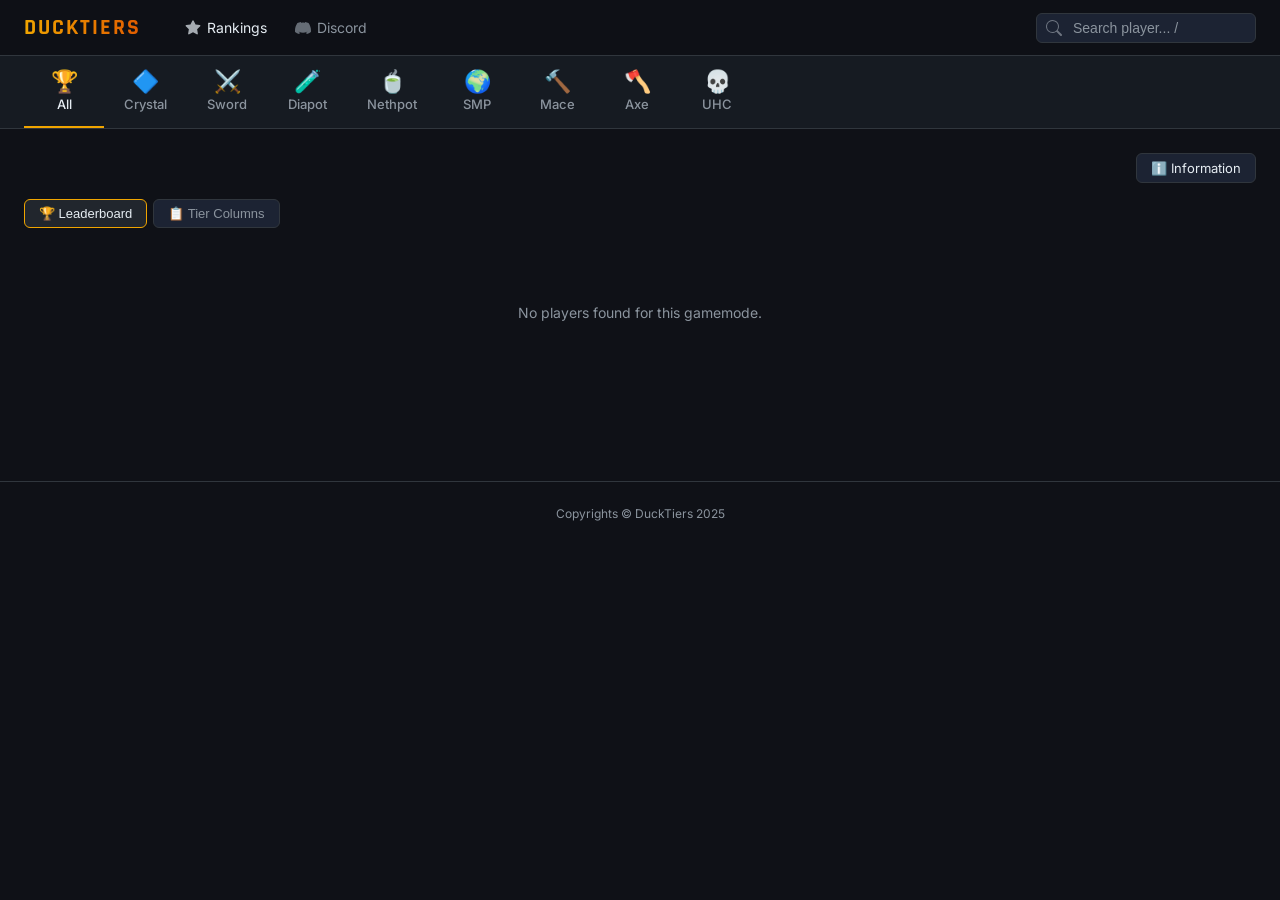
<file: index (3).html>
<!DOCTYPE html>
<html lang="en">
<head>
<meta charset="UTF-8"/>
<meta name="viewport" content="width=device-width,initial-scale=1"/>
<title>DUCKTIERS</title>
<link rel="preconnect" href="https://fonts.googleapis.com"/>
<link href="https://fonts.googleapis.com/css2?family=Rajdhani:wght@500;600;700&family=Inter:wght@400;500;600&display=swap" rel="stylesheet"/>
<style>
*,*::before,*::after{box-sizing:border-box;margin:0;padding:0}
:root{
  --bg:#0f1117;
  --bg2:#161b22;
  --bg3:#1c2333;
  --bg4:#21262d;
  --border:#30363d;
  --text:#e6edf3;
  --muted:#8b949e;
  --accent:#f0a500;
  --accent2:#e05c00;
  --green:#238636;
  --red:#da3633;
  --blue:#1f6feb;
  --t1:#c9a227;
  --t2:#9e9e9e;
  --t3:#cd7f32;
  --eu:#3b5fc0;
  --na:#c0392b;
  --aus:#27ae60;
}
html{font-family:'Inter',sans-serif;background:var(--bg);color:var(--text);min-height:100vh}
a{color:inherit;text-decoration:none}

/* NAV */
nav{
  position:sticky;top:0;z-index:100;
  background:rgba(15,17,23,.92);
  backdrop-filter:blur(12px);
  border-bottom:1px solid var(--border);
  display:flex;align-items:center;gap:0;padding:0 24px;height:56px;
}
.nav-logo{
  font-family:'Rajdhani',sans-serif;font-size:22px;font-weight:700;
  letter-spacing:2px;margin-right:32px;
  background:linear-gradient(90deg,#f0a500,#e05c00);
  -webkit-background-clip:text;-webkit-text-fill-color:transparent;
}
.nav-links{display:flex;gap:4px;align-items:center;flex:1}
.nav-links a{
  display:flex;align-items:center;gap:6px;padding:6px 12px;border-radius:6px;
  font-size:14px;color:var(--muted);transition:all .15s;
}
.nav-links a:hover{background:var(--bg3);color:var(--text)}
.nav-links a.active{color:var(--text)}
.nav-links a svg{width:16px;height:16px;opacity:.7}
.search-wrap{position:relative;margin-left:auto}
.search-wrap input{
  background:var(--bg3);border:1px solid var(--border);border-radius:6px;
  color:var(--text);padding:6px 12px 6px 36px;font-size:14px;width:220px;
  outline:none;transition:border .15s;
}
.search-wrap input:focus{border-color:var(--blue)}
.search-wrap input::placeholder{color:var(--muted)}
.search-wrap svg{position:absolute;left:10px;top:50%;transform:translateY(-50%);opacity:.4;width:16px;height:16px}
.search-results{
  position:absolute;top:calc(100% + 4px);right:0;width:280px;
  background:var(--bg3);border:1px solid var(--border);border-radius:8px;
  overflow:hidden;display:none;z-index:200;
  box-shadow:0 8px 24px rgba(0,0,0,.4);
}
.search-results.open{display:block}
.search-result-item{
  display:flex;align-items:center;gap:10px;padding:10px 14px;
  cursor:pointer;transition:background .1s;font-size:14px;
}
.search-result-item:hover{background:var(--bg4)}
.search-result-item img{width:32px;height:32px;border-radius:3px}
.search-result-meta{font-size:12px;color:var(--muted)}

/* GAMEMODE TABS */
.tabs-wrap{
  background:var(--bg2);border-bottom:1px solid var(--border);
  padding:0 24px;overflow-x:auto;scrollbar-width:none;
}
.tabs-wrap::-webkit-scrollbar{display:none}
.tabs{display:flex;gap:0;min-width:max-content}
.tab{
  display:flex;flex-direction:column;align-items:center;gap:4px;
  padding:14px 20px;cursor:pointer;border-bottom:2px solid transparent;
  color:var(--muted);font-size:13px;font-weight:500;transition:all .15s;
  min-width:80px;
}
.tab:hover{color:var(--text);background:rgba(255,255,255,.03)}
.tab.active{color:var(--text);border-bottom-color:var(--accent)}
.tab-icon{font-size:22px;line-height:1}

/* MAIN LAYOUT */
.page{max-width:1340px;margin:0 auto;padding:24px 24px 60px}

/* INFO BAR */
.info-bar{
  display:flex;justify-content:flex-end;align-items:center;gap:10px;
  margin-bottom:16px;position:relative;
}
.info-btn{
  display:flex;align-items:center;gap:6px;padding:6px 14px;
  background:var(--bg3);border:1px solid var(--border);border-radius:6px;
  font-size:13px;cursor:pointer;color:var(--text);transition:background .15s;
}
.info-btn:hover{background:var(--bg4)}
.info-panel{
  position:absolute;top:calc(100% + 6px);right:0;width:340px;
  background:var(--bg3);border:1px solid var(--border);border-radius:10px;
  padding:0;overflow:hidden;z-index:50;
  box-shadow:0 12px 32px rgba(0,0,0,.5);
  display:none;
}
.info-panel.open{display:block}
.info-tabs{display:flex;border-bottom:1px solid var(--border)}
.info-tab{
  flex:1;padding:10px 6px;text-align:center;font-size:13px;
  cursor:pointer;color:var(--muted);border-bottom:2px solid transparent;
  margin-bottom:-1px;transition:all .15s;
}
.info-tab.active{color:var(--text);border-bottom-color:var(--accent)}
.info-body{padding:16px;font-size:13px}
.info-body h3{font-size:13px;font-weight:600;margin-bottom:10px;color:var(--muted)}
.title-row{display:flex;align-items:center;gap:8px;margin-bottom:8px}
.title-row .badge{font-size:16px}
.title-name{font-weight:600}
.title-pts{font-size:12px;color:var(--muted)}
.pts-tier{margin-bottom:10px}
.pts-tier-head{display:flex;align-items:center;gap:6px;font-weight:600;margin-bottom:4px}
.pts-pills{display:flex;gap:6px;flex-wrap:wrap}
.pts-pill{
  display:flex;align-items:center;gap:4px;padding:3px 8px;
  background:var(--bg4);border-radius:20px;font-size:12px;
}
.pts-pill svg{width:10px;height:10px;color:var(--accent)}

/* VIEW TOGGLE */
.view-toggle{display:flex;gap:6px;margin-bottom:16px}
.vbtn{
  padding:6px 14px;border-radius:6px;font-size:13px;cursor:pointer;
  background:var(--bg3);border:1px solid var(--border);color:var(--muted);
  transition:all .15s;
}
.vbtn.active{background:var(--bg4);border-color:var(--accent);color:var(--text)}

/* LEADERBOARD VIEW */
.lb-table{width:100%;border-collapse:collapse}
.lb-table th{
  text-align:left;padding:8px 12px;font-size:11px;font-weight:600;
  color:var(--muted);text-transform:uppercase;letter-spacing:.5px;
  border-bottom:1px solid var(--border);
}
.lb-table th:last-child{text-align:right}
.lb-row{
  border-bottom:1px solid rgba(48,54,61,.5);cursor:pointer;
  transition:background .1s;
}
.lb-row:hover{background:rgba(255,255,255,.03)}
.lb-row td{padding:10px 12px;vertical-align:middle}
.rank-cell{font-size:14px;font-weight:700;color:var(--muted);width:50px}
.rank-1{color:var(--t1)}
.rank-2{color:var(--t2)}
.rank-3{color:var(--t3)}
.player-cell{display:flex;align-items:center;gap:10px}
.player-cell img{width:36px;height:36px;border-radius:3px;image-rendering:pixelated}
.player-name{font-weight:600;font-size:15px}
.player-title{font-size:12px;color:var(--muted);display:flex;align-items:center;gap:4px;margin-top:2px}
.region-badge{
  display:inline-flex;align-items:center;padding:3px 8px;border-radius:4px;
  font-size:12px;font-weight:600;
}
.region-EU{background:rgba(59,95,192,.25);color:#7ca3f5}
.region-NA{background:rgba(192,57,43,.25);color:#f57c7c}
.region-AUAS{background:rgba(39,174,96,.25);color:#7cf5a3}
.tiers-cell{display:flex;gap:4px;flex-wrap:wrap;justify-content:flex-end}
.tier-badge{
  display:flex;flex-direction:column;align-items:center;
  width:40px;
}
.tier-badge-icon{
  width:34px;height:34px;border-radius:50%;
  display:flex;align-items:center;justify-content:center;
  font-size:11px;font-weight:700;border:2px solid;
}
.tier-badge-label{font-size:9px;color:var(--muted);margin-top:2px}
.pts-cell{text-align:right;font-weight:700;font-size:15px;color:var(--accent)}

/* TIER COLUMN VIEW */
.cols-view{display:grid;grid-template-columns:repeat(5,1fr);gap:12px}
@media(max-width:900px){.cols-view{grid-template-columns:repeat(3,1fr)}}
@media(max-width:600px){.cols-view{grid-template-columns:repeat(2,1fr)}}
.tier-col{}
.tier-col-head{
  padding:12px 14px;border-radius:8px 8px 0 0;font-weight:700;
  display:flex;align-items:center;gap:8px;font-size:15px;
  border-bottom:2px solid var(--border);
}
.tier-col-head.t1{background:rgba(201,162,39,.15);border-color:var(--t1);color:var(--t1)}
.tier-col-head.t2{background:rgba(158,158,158,.1);border-color:var(--t2);color:var(--t2)}
.tier-col-head.t3{background:rgba(205,127,50,.12);border-color:var(--t3);color:var(--t3)}
.tier-col-head.t4{background:rgba(255,255,255,.05);border-color:var(--border);color:var(--muted)}
.tier-col-head.t5{background:rgba(255,255,255,.03);border-color:var(--border);color:var(--muted)}
.tier-col-body{
  background:var(--bg2);border:1px solid var(--border);border-top:none;
  border-radius:0 0 8px 8px;min-height:80px;
}
.tier-player-row{
  display:flex;align-items:center;gap:8px;padding:8px 12px;
  border-bottom:1px solid rgba(48,54,61,.4);cursor:pointer;
  transition:background .1s;font-size:13px;
}
.tier-player-row:last-child{border-bottom:none}
.tier-player-row:hover{background:rgba(255,255,255,.04)}
.tier-player-row img{width:26px;height:26px;border-radius:2px;image-rendering:pixelated}
.tier-ht-tag{
  margin-left:auto;font-size:10px;font-weight:700;padding:1px 5px;
  border-radius:3px;
}
.ht-tag{background:rgba(240,165,0,.2);color:var(--accent)}
.lt-tag{background:rgba(139,148,158,.1);color:var(--muted)}
.tier-up-icon{margin-left:auto;color:var(--muted);font-size:11px}

/* PLAYER MODAL */
.modal-overlay{
  position:fixed;inset:0;background:rgba(0,0,0,.6);z-index:200;
  display:flex;align-items:center;justify-content:center;
  opacity:0;pointer-events:none;transition:opacity .2s;
}
.modal-overlay.open{opacity:1;pointer-events:all}
.modal{
  background:var(--bg2);border:1px solid var(--border);border-radius:12px;
  width:600px;max-width:95vw;max-height:85vh;overflow-y:auto;
  transform:translateY(20px);transition:transform .2s;
}
.modal-overlay.open .modal{transform:translateY(0)}
.modal-head{
  display:flex;align-items:center;gap:16px;padding:20px 24px;
  border-bottom:1px solid var(--border);
}
.modal-head img{width:72px;height:72px;border-radius:6px;image-rendering:pixelated}
.modal-head-info h2{font-size:22px;font-weight:700;margin-bottom:4px}
.modal-head-info .sub{font-size:13px;color:var(--muted);display:flex;gap:8px;align-items:center}
.modal-close{margin-left:auto;cursor:pointer;color:var(--muted);font-size:20px;line-height:1;padding:4px 8px;border-radius:4px;transition:background .1s}
.modal-close:hover{background:var(--bg4);color:var(--text)}
.modal-body{padding:20px 24px}
.modal-section{margin-bottom:20px}
.modal-section h3{font-size:12px;font-weight:600;color:var(--muted);text-transform:uppercase;letter-spacing:.5px;margin-bottom:10px}
.modal-tiers-grid{display:flex;flex-wrap:wrap;gap:8px}
.modal-tier-item{
  display:flex;align-items:center;gap:8px;padding:8px 12px;
  background:var(--bg3);border:1px solid var(--border);border-radius:8px;
  font-size:13px;min-width:140px;
}
.modal-tier-item .gm-icon{font-size:18px}
.modal-tier-item .gm-name{font-weight:600}
.modal-tier-item .gm-tier{font-size:12px;color:var(--muted)}
.modal-pts{
  display:flex;align-items:center;justify-content:space-between;
  padding:12px 16px;background:var(--bg3);border:1px solid var(--border);
  border-radius:8px;margin-bottom:10px;
}
.modal-pts-num{font-size:24px;font-weight:700;color:var(--accent)}

/* TIER COLORS */
.c-ht1{border-color:#ffd700;color:#ffd700;background:rgba(255,215,0,.12)}
.c-lt1{border-color:#daa520;color:#daa520;background:rgba(218,165,32,.1)}
.c-ht2{border-color:#c0c0c0;color:#c0c0c0;background:rgba(192,192,192,.1)}
.c-lt2{border-color:#a0a0a0;color:#a0a0a0;background:rgba(160,160,160,.08)}
.c-ht3{border-color:#cd7f32;color:#cd7f32;background:rgba(205,127,50,.1)}
.c-lt3{border-color:#a0522d;color:#a0522d;background:rgba(160,82,45,.08)}
.c-ht4{border-color:#4a9fd4;color:#4a9fd4;background:rgba(74,159,212,.08)}
.c-lt4{border-color:#3a7fa0;color:#3a7fa0;background:rgba(58,127,160,.06)}
.c-ht5{border-color:#6e6e6e;color:#6e6e6e;background:rgba(110,110,110,.08)}
.c-lt5{border-color:#555;color:#777;background:rgba(85,85,85,.06)}

/* EMPTY */
.empty{text-align:center;padding:60px 20px;color:var(--muted);font-size:14px}

/* FOOTER */
footer{text-align:center;padding:24px;font-size:12px;color:var(--muted);border-top:1px solid var(--border);margin-top:40px}

/* SCROLLBAR */
::-webkit-scrollbar{width:6px;height:6px}
::-webkit-scrollbar-track{background:var(--bg)}
::-webkit-scrollbar-thumb{background:var(--border);border-radius:3px}
</style>
</head>
<body>

<nav>
  <div class="nav-logo">DUCKTIERS</div>
  <div class="nav-links">
    <a href="#" class="active">
      <svg viewBox="0 0 16 16" fill="currentColor"><path d="M8 .25a.75.75 0 01.673.418l1.882 3.815 4.21.612a.75.75 0 01.416 1.279l-3.046 2.97.719 4.192a.75.75 0 01-1.088.791L8 12.347l-3.766 1.98a.75.75 0 01-1.088-.79l.72-4.194L.818 6.374a.75.75 0 01.416-1.28l4.21-.611L7.327.668A.75.75 0 018 .25z"/></svg>
      Rankings
    </a>
    <a href="https://discord.gg" target="_blank">
      <svg viewBox="0 0 16 16" fill="currentColor"><path d="M13.545 2.907a13.227 13.227 0 00-3.257-1.011.05.05 0 00-.052.025c-.141.25-.297.577-.406.833a12.19 12.19 0 00-3.658 0 8.258 8.258 0 00-.412-.833.051.051 0 00-.052-.025c-1.125.194-2.22.534-3.257 1.011a.041.041 0 00-.021.018C.356 6.024-.213 9.047.066 12.032c.001.014.01.028.021.037a13.276 13.276 0 003.995 2.02.05.05 0 00.056-.019c.308-.42.582-.863.818-1.329a.05.05 0 00-.01-.059.051.051 0 00-.018-.011 8.875 8.875 0 01-1.248-.595.05.05 0 01-.02-.066.051.051 0 01.015-.019c.084-.063.168-.129.248-.195a.05.05 0 01.051-.007c2.619 1.196 5.454 1.196 8.041 0a.052.052 0 01.053.007c.08.066.164.132.248.195a.051.051 0 01-.004.085 8.254 8.254 0 01-1.249.594.05.05 0 00-.03.03.052.052 0 00.003.041c.24.465.515.909.817 1.329a.05.05 0 00.056.019 13.235 13.235 0 004.001-2.02.049.049 0 00.021-.037c.334-3.451-.559-6.449-2.366-9.106a.034.034 0 00-.02-.019z"/></svg>
      Discord
    </a>
  </div>
  <div class="search-wrap">
    <svg viewBox="0 0 16 16" fill="currentColor"><path d="M11.742 10.344a6.5 6.5 0 10-1.397 1.398h-.001c.03.04.062.078.098.115l3.85 3.85a1 1 0 001.415-1.414l-3.85-3.85a1.007 1.007 0 00-.115-.1zM12 6.5a5.5 5.5 0 11-11 0 5.5 5.5 0 0111 0z"/></svg>
    <input type="text" id="searchInput" placeholder="Search player... /" autocomplete="off"/>
    <div class="search-results" id="searchResults"></div>
  </div>
</nav>

<div class="tabs-wrap">
  <div class="tabs" id="tabs"></div>
</div>

<div class="page">
  <div class="info-bar">
    <div class="info-btn" id="infoBtn">ℹ️ Information</div>
    <div class="info-panel" id="infoPanel">
      <div class="info-tabs">
        <div class="info-tab active" data-tab="titles">Titles</div>
        <div class="info-tab" data-tab="points">Points</div>
      </div>
      <div class="info-body" id="infoPanelBody"></div>
    </div>
  </div>

  <div class="view-toggle">
    <button class="vbtn active" id="btnLb" onclick="setView('lb')">🏆 Leaderboard</button>
    <button class="vbtn" id="btnCols" onclick="setView('cols')">📋 Tier Columns</button>
  </div>

  <div id="mainContent"></div>
</div>

<footer>Copyrights © DuckTiers 2025</footer>

<div class="modal-overlay" id="modalOverlay" onclick="closeModal(event)">
  <div class="modal" id="playerModal"></div>
</div>

<script>
// ─── Config ──────────────────────────────────────────────────────────────────
const TIERS_URL = "https://raw.githubusercontent.com/mybot-drair/tiers/main/tiers.json";

const GAMEMODES = {
  all:     {name:"All",     emoji:"🏆"},
  crystal: {name:"Crystal", emoji:"🔷"},
  sword:   {name:"Sword",   emoji:"⚔️"},
  diapot:  {name:"Diapot",  emoji:"🧪"},
  nethpot: {name:"Nethpot", emoji:"🍵"},
  smp:     {name:"SMP",     emoji:"🌍"},
  mace:    {name:"Mace",    emoji:"🔨"},
  axe:     {name:"Axe",     emoji:"🪓"},
  uhc:     {name:"UHC",     emoji:"💀"},
};

const TIER_LEVELS = ["ht1","lt1","ht2","lt2","ht3","lt3","ht4","lt4","ht5","lt5"];

const TIER_DISPLAY = {
  ht1:"High T1",lt1:"Low T1",
  ht2:"High T2",lt2:"Low T2",
  ht3:"High T3",lt3:"Low T3",
  ht4:"High T4",lt4:"Low T4",
  ht5:"High T5",lt5:"Low T5",
};

const TIER_POINTS = {
  ht1:60,lt1:45,ht2:30,lt2:20,ht3:10,lt3:6,ht4:4,lt4:3,ht5:2,lt5:1
};

const TIER_NUM = {ht1:1,lt1:1,ht2:2,lt2:2,ht3:3,lt3:3,ht4:4,lt4:4,ht5:5,lt5:5};

const TITLES = [
  {name:"Combat Grandmaster",emoji:"🥇",color:"#c9a227",min:400},
  {name:"Combat Master",     emoji:"🥈",color:"#e8a020",min:250},
  {name:"Combat Ace",        emoji:"💎",color:"#a855f7",min:100},
  {name:"Combat Specialist", emoji:"🔮",color:"#818cf8",min:50},
  {name:"Combat Cadet",      emoji:"🛡️",color:"#6b7280",min:20},
  {name:"Combat Novice",     emoji:"⚙️",color:"#4b5563",min:10},
  {name:"Rookie",            emoji:"🔰",color:"#374151",min:0},
];

function getTitle(pts){
  for(const t of TITLES) if(pts>=t.min) return t;
  return TITLES[TITLES.length-1];
}

// ─── State ───────────────────────────────────────────────────────────────────
let allPlayers = [];
let activeGM   = "all";
let activeView = "lb";
let infoActiveTab = "titles";

// ─── Load Data ───────────────────────────────────────────────────────────────
async function loadData(){
  try{
    const r = await fetch(TIERS_URL+"?t="+Date.now());
    const d = await r.json();
    allPlayers = d.players || [];
  }catch(e){
    allPlayers = [];
  }
  render();
}

// ─── Helpers ─────────────────────────────────────────────────────────────────
function skinUrl(u){return `https://minotar.net/avatar/${u}/36`}
function skinUrlBig(u){return `https://render.crafty.gg/3d/bust/${u}`}

function computePoints(p){
  if(p.total_points!=null) return p.total_points;
  let s=0;
  for(const gm of Object.keys(p.tiers||{})){
    const lvl=(p.tiers[gm].level||p.tiers[gm].tier_key?.split("_")[0]);
    if(lvl) s+=TIER_POINTS[lvl]||0;
  }
  return s;
}

function getTierLevel(p,gm){
  const t=p.tiers?.[gm];
  if(!t) return null;
  return t.level || t.tier_key?.split("_")[0];
}

function filteredPlayers(){
  if(activeGM==="all") return [...allPlayers].sort((a,b)=>computePoints(b)-computePoints(a));
  return allPlayers
    .filter(p=>p.tiers&&p.tiers[activeGM])
    .sort((a,b)=>{
      const la=getTierLevel(a,activeGM)||"lt5";
      const lb=getTierLevel(b,activeGM)||"lt5";
      const ia=TIER_LEVELS.indexOf(la), ib=TIER_LEVELS.indexOf(lb);
      return ia-ib;
    });
}

function regionClass(r){
  if(!r) return "";
  if(r==="EU") return "region-EU";
  if(r==="NA") return "region-NA";
  return "region-AUAS";
}

function tierColorClass(lvl){
  if(!lvl) return "";
  return `c-${lvl}`;
}

// ─── Render Tabs ─────────────────────────────────────────────────────────────
function renderTabs(){
  const el=document.getElementById("tabs");
  el.innerHTML=Object.entries(GAMEMODES).map(([k,v])=>`
    <div class="tab${k===activeGM?" active":""}" onclick="setGM('${k}')">
      <span class="tab-icon">${v.emoji}</span>
      <span>${v.name}</span>
    </div>
  `).join("");
}

// ─── Render Main ─────────────────────────────────────────────────────────────
function render(){
  renderTabs();
  if(activeView==="lb") renderLb();
  else renderCols();
}

// ─── Leaderboard ─────────────────────────────────────────────────────────────
function renderLb(){
  const players=filteredPlayers();
  const el=document.getElementById("mainContent");
  if(!players.length){
    el.innerHTML=`<div class="empty">No players found for this gamemode.</div>`;
    return;
  }

  const showTiers=activeGM==="all";

  let html=`<table class="lb-table">
    <thead><tr>
      <th>#</th>
      <th>Player</th>
      <th>Region</th>
      ${showTiers?`<th style="text-align:right">Tiers</th>`:`<th style="text-align:right">Tier</th>`}
      <th>Points</th>
    </tr></thead><tbody>`;

  players.forEach((p,i)=>{
    const rank=i+1;
    const rankCls=rank===1?"rank-1":rank===2?"rank-2":rank===3?"rank-3":"";
    const pts=computePoints(p);
    const title=getTitle(pts);
    const reg=p.region||"";

    let tiersHtml="";
    if(showTiers){
      const gmList=Object.keys(p.tiers||{}).slice(0,8);
      tiersHtml=`<div class="tiers-cell">`;
      for(const gm of gmList){
        const lvl=getTierLevel(p,gm);
        if(!lvl) continue;
        const gmi=GAMEMODES[gm]||{emoji:"?"};
        tiersHtml+=`
          <div class="tier-badge">
            <div class="tier-badge-icon ${tierColorClass(lvl)}" title="${gmi.name}: ${TIER_DISPLAY[lvl]}">
              ${lvl.toUpperCase()}
            </div>
            <div class="tier-badge-label">${gmi.emoji}</div>
          </div>`;
      }
      tiersHtml+=`</div>`;
    } else {
      const lvl=getTierLevel(p,activeGM);
      tiersHtml=`<div class="tiers-cell"><div class="tier-badge">
        <div class="tier-badge-icon ${tierColorClass(lvl)}">${lvl?.toUpperCase()||"?"}</div>
      </div></div>`;
    }

    html+=`<tr class="lb-row" onclick="openPlayer('${p.username}')">
      <td class="rank-cell ${rankCls}">${rank}.</td>
      <td><div class="player-cell">
        <img src="${skinUrl(p.username)}" alt="" loading="lazy"/>
        <div>
          <div class="player-name">${p.username}</div>
          <div class="player-title"><span>${title.emoji}</span><span style="color:${title.color}">${title.name}</span><span>(${pts} points)</span></div>
        </div>
      </div></td>
      <td><span class="region-badge ${regionClass(reg)}">${reg||"—"}</span></td>
      <td>${tiersHtml}</td>
      <td class="pts-cell">${pts}</td>
    </tr>`;
  });

  html+=`</tbody></table>`;
  el.innerHTML=html;
}

// ─── Tier Columns ─────────────────────────────────────────────────────────────
function renderCols(){
  const el=document.getElementById("mainContent");
  const gm=activeGM==="all"?"crystal":activeGM; // default to crystal for "all"

  // Group players by tier number
  const byTier={1:[],2:[],3:[],4:[],5:[]};
  const players=activeGM==="all"
    ?allPlayers.filter(p=>p.tiers&&p.tiers[gm])
    :filteredPlayers();

  for(const p of players){
    const lvl=getTierLevel(p,gm);
    if(!lvl) continue;
    const num=TIER_NUM[lvl];
    if(byTier[num]) byTier[num].push({p,lvl});
  }

  const headClass=["","t1","t2","t3","t4","t5"];
  const headIcon=["","🏆","🏅","🏅","",""];

  let html=`<div class="cols-view">`;
  for(let t=1;t<=5;t++){
    const cls=headClass[t];
    const icon=headIcon[t]||"";
    html+=`<div class="tier-col">
      <div class="tier-col-head ${cls}">${icon} Tier ${t}</div>
      <div class="tier-col-body">`;
    if(!byTier[t].length){
      html+=`<div style="padding:16px 12px;color:var(--muted);font-size:13px">—</div>`;
    } else {
      // Sort HT before LT within the tier
      byTier[t].sort((a,b)=>(a.lvl.startsWith("ht")?0:1)-(b.lvl.startsWith("ht")?0:1));
      for(const {p,lvl} of byTier[t]){
        const isHT=lvl.startsWith("ht");
        html+=`<div class="tier-player-row" onclick="openPlayer('${p.username}')">
          <img src="${skinUrl(p.username)}" alt="" loading="lazy"/>
          <span>${p.username}</span>
          <span class="tier-ht-tag ${isHT?"ht-tag":"lt-tag"}">${lvl.toUpperCase()}</span>
          <span class="tier-up-icon">⌃</span>
        </div>`;
      }
    }
    html+=`</div></div>`;
  }
  html+=`</div>`;
  el.innerHTML=html;
}

// ─── Player Modal ─────────────────────────────────────────────────────────────
function openPlayer(username){
  const p=allPlayers.find(x=>x.username===username);
  if(!p) return;

  const pts=computePoints(p);
  const title=getTitle(pts);
  const el=document.getElementById("playerModal");

  let tiersHtml="";
  for(const [gm,tierData] of Object.entries(p.tiers||{})){
    const gmi=GAMEMODES[gm]||{name:gm,emoji:"?"};
    const lvl=tierData.level||tierData.tier_key?.split("_")[0];
    if(!lvl) continue;
    tiersHtml+=`<div class="modal-tier-item">
      <span class="gm-icon">${gmi.emoji}</span>
      <div>
        <div class="gm-name">${gmi.name}</div>
        <div class="gm-tier ${tierColorClass(lvl)}" style="border:none;background:none;padding:0">${TIER_DISPLAY[lvl]}</div>
      </div>
      <span class="tier-badge-icon ${tierColorClass(lvl)}" style="margin-left:auto;width:34px;height:34px;border-radius:50%;display:flex;align-items:center;justify-content:center;font-size:11px;font-weight:700;border:2px solid;flex-shrink:0">${lvl.toUpperCase()}</span>
    </div>`;
  }

  el.innerHTML=`
    <div class="modal-head">
      <img src="${skinUrlBig(p.username)}" alt="" style="width:72px;height:auto;max-height:100px"/>
      <div class="modal-head-info">
        <h2>${p.username}</h2>
        <div class="sub">
          <span>${title.emoji}</span>
          <span style="color:${title.color};font-weight:600">${title.name}</span>
          <span class="region-badge ${regionClass(p.region||"")}">${p.region||"—"}</span>
        </div>
      </div>
      <div class="modal-close" onclick="closeModal()">✕</div>
    </div>
    <div class="modal-body">
      <div class="modal-section">
        <div class="modal-pts">
          <div>
            <div style="font-size:12px;color:var(--muted);margin-bottom:2px">TOTAL POINTS</div>
            <div class="modal-pts-num">${pts}</div>
          </div>
          <div style="text-align:right">
            <div style="font-size:12px;color:var(--muted);margin-bottom:2px">RANK</div>
            <div style="font-size:20px;font-weight:700">#${allPlayers.sort((a,b)=>computePoints(b)-computePoints(a)).findIndex(x=>x.username===username)+1}</div>
          </div>
        </div>
      </div>
      <div class="modal-section">
        <h3>Tiers</h3>
        <div class="modal-tiers-grid">${tiersHtml||"<span style='color:var(--muted);font-size:13px'>No tiers yet</span>"}</div>
      </div>
    </div>
  `;

  document.getElementById("modalOverlay").classList.add("open");
}

function closeModal(e){
  if(e&&e.target!==document.getElementById("modalOverlay")) return;
  document.getElementById("modalOverlay").classList.remove("open");
}

// ─── Info Panel ──────────────────────────────────────────────────────────────
function renderInfoPanel(){
  const el=document.getElementById("infoPanelBody");
  if(infoActiveTab==="titles"){
    el.innerHTML=`<h3>How to obtain Achievement Titles</h3>`+
    TITLES.map(t=>`
      <div class="title-row">
        <span class="badge">${t.emoji}</span>
        <div>
          <div class="title-name" style="color:${t.color}">${t.name}</div>
          <div class="title-pts">Obtained ${t.min}+ total points.</div>
        </div>
      </div>
    `).join("");
  } else {
    const tiers=[
      {num:1,pts:[60,45],cls:"t1",icon:"🏆"},
      {num:2,pts:[30,20],cls:"t2",icon:"🥈"},
      {num:3,pts:[10,6], cls:"t3",icon:"🥉"},
      {num:4,pts:[4,3],  cls:"t4"},
      {num:5,pts:[2,1],  cls:"t5"},
    ];
    el.innerHTML=`<h3>How ranking points are calculated</h3>`+
    tiers.map(t=>`
      <div class="pts-tier">
        <div class="pts-tier-head ${t.cls}" style="color:var(--${t.cls==='t1'?'t1':t.cls==='t2'?'t2':t.cls==='t3'?'t3':'muted'})">${t.icon||""} Tier ${t.num}</div>
        <div class="pts-pills" style="margin-top:6px">
          <div class="pts-pill"><span style="color:var(--accent)">⌃</span> ${t.pts[0]} Points (HT)</div>
          <div class="pts-pill"><span style="color:var(--muted)">⌃</span> ${t.pts[1]} Point${t.pts[1]===1?"":"s"} (LT)</div>
        </div>
      </div>
    `).join("");
  }
}

document.getElementById("infoBtn").addEventListener("click",()=>{
  const p=document.getElementById("infoPanel");
  p.classList.toggle("open");
  if(p.classList.contains("open")) renderInfoPanel();
});

document.querySelectorAll(".info-tab").forEach(tab=>{
  tab.addEventListener("click",()=>{
    document.querySelectorAll(".info-tab").forEach(t=>t.classList.remove("active"));
    tab.classList.add("active");
    infoActiveTab=tab.dataset.tab;
    renderInfoPanel();
  });
});

document.addEventListener("click",e=>{
  const panel=document.getElementById("infoPanel");
  const btn=document.getElementById("infoBtn");
  if(!panel.contains(e.target)&&!btn.contains(e.target)){
    panel.classList.remove("open");
  }
});

// ─── Search ──────────────────────────────────────────────────────────────────
const searchInput=document.getElementById("searchInput");
const searchResults=document.getElementById("searchResults");

searchInput.addEventListener("input",()=>{
  const q=searchInput.value.trim().toLowerCase();
  if(!q){searchResults.classList.remove("open");return;}
  const matches=allPlayers.filter(p=>p.username.toLowerCase().includes(q)).slice(0,6);
  if(!matches.length){searchResults.classList.remove("open");return;}
  searchResults.innerHTML=matches.map(p=>{
    const pts=computePoints(p);
    const t=getTitle(pts);
    return `<div class="search-result-item" onclick="openPlayer('${p.username}');searchResults.classList.remove('open');searchInput.value=''">
      <img src="${skinUrl(p.username)}" alt=""/>
      <div>
        <div style="font-weight:600">${p.username}</div>
        <div class="search-result-meta">${t.emoji} ${t.name} · ${pts} pts</div>
      </div>
      <span class="region-badge ${regionClass(p.region||"")}" style="margin-left:auto">${p.region||"—"}</span>
    </div>`;
  }).join("");
  searchResults.classList.add("open");
});

document.addEventListener("click",e=>{
  if(!searchInput.contains(e.target)&&!searchResults.contains(e.target)){
    searchResults.classList.remove("open");
  }
});

searchInput.addEventListener("keydown",e=>{
  if(e.key==="/"&&e.target!==searchInput) searchInput.focus();
});

// ─── Controls ────────────────────────────────────────────────────────────────
function setGM(gm){
  activeGM=gm;render();
}
function setView(v){
  activeView=v;
  document.getElementById("btnLb").classList.toggle("active",v==="lb");
  document.getElementById("btnCols").classList.toggle("active",v==="cols");
  render();
}

// ─── Init ────────────────────────────────────────────────────────────────────
loadData();
setInterval(loadData,60000); // refresh every minute
</script>
</body>
</html>
</file>
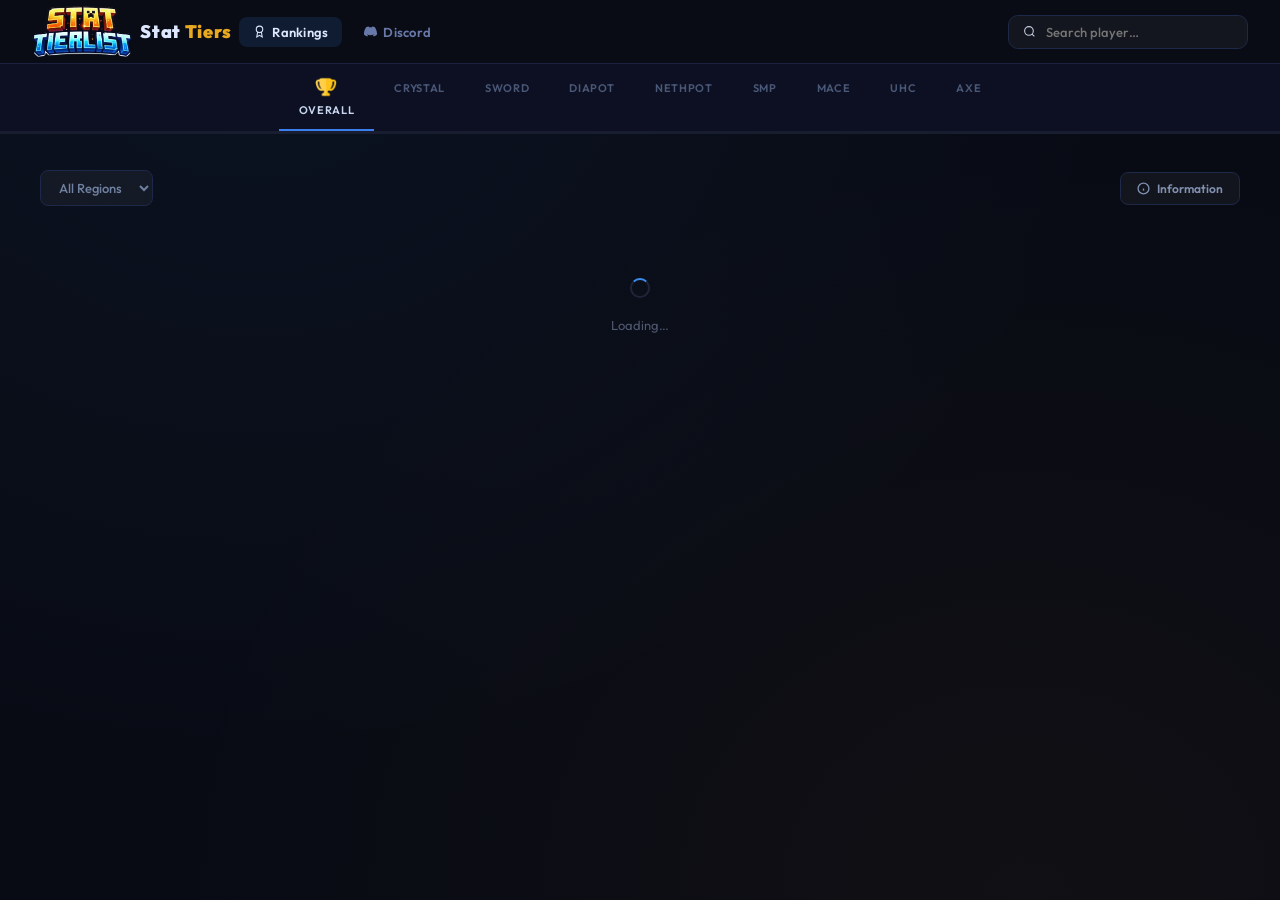
<file: stattiers.html>
<!DOCTYPE html>
<html lang="en">

<head>
    <meta charset="UTF-8">
    <meta name="viewport" content="width=device-width,initial-scale=1">
    <title>DuckTierlist — Rankings</title>
    <link
        href="https://fonts.googleapis.com/css2?family=Press+Start+2P&family=Outfit:wght@400;500;600;700;800;900&display=swap"
        rel="stylesheet">
    <style>
        * {
            margin: 0;
            padding: 0;
            box-sizing: border-box
        }

        body {
            background: #080b14;
            color: #c4cce0;
            font-family: 'Outfit', sans-serif;
            font-size: 14px;
            min-height: 100vh;
            background-image: radial-gradient(ellipse at 20% 0%, rgba(58, 142, 240, .06) 0%, transparent 60%), radial-gradient(ellipse at 80% 100%, rgba(230, 140, 20, .04) 0%, transparent 60%)
        }

        nav {
            height: 64px;
            padding: 0 32px;
            background: rgba(10, 13, 22, .95);
            border-bottom: 1px solid #1a2240;
            display: flex;
            align-items: center;
            gap: 8px;
            position: sticky;
            top: 0;
            z-index: 99;
            backdrop-filter: blur(12px)
        }

        .logo {
            font-size: 16px;
            font-weight: 900;
            text-decoration: none;
            margin-right: 14px;
            font-family: 'Press Start 2P', monospace;
            letter-spacing: .02em
        }

        .logo b {
            color: #e8a820
        }

        .logo s {
            color: #dde8ff;
            text-decoration: none
        }

        .nl {
            display: flex;
            align-items: center;
            gap: 6px;
            padding: 7px 14px;
            color: #6878a8;
            font-size: 13px;
            font-family: 'Outfit', sans-serif;
            font-weight: 600;
            border-radius: 8px;
            border: none;
            background: none;
            cursor: pointer;
            text-decoration: none;
            letter-spacing: .02em;
            transition: color .15s, background .15s, transform .18s cubic-bezier(.34, 1.56, .64, 1)
        }

        .nl:hover,
        .nl.on {
            color: #dde8ff;
            background: rgba(58, 142, 240, .12);
            border: none
        }

        .nl:hover {
            transform: translateY(-2px)
        }

        .srch {
            margin-left: auto;
            display: flex;
            align-items: center;
            gap: 10px;
            padding: 8px 14px;
            background: rgba(255, 255, 255, .04);
            border: 1px solid #1e2848;
            border-radius: 10px;
            cursor: pointer;
            min-width: 240px;
            transition: border-color .15s
        }

        .srch:hover {
            border-color: #3a8ef0
        }

        .srch span {
            color: #505870;
            font-size: 13px;
            flex: 1;
            font-family: 'Outfit', sans-serif
        }

        .tabbar {
            background: #0d1022;
            border-bottom: 3px solid #181e30;
            padding: 0 20px;
            overflow-x: auto;
            scrollbar-width: none;
            position: relative
        }

        .tabbar::-webkit-scrollbar {
            display: none
        }

        .tabbar-inner {
            display: flex;
            align-items: stretch;
            max-width: 1400px;
            margin: 0 auto;
            width: 100%
        }

        .tabs {
            display: flex;
            gap: 0;
            flex: 1;
            justify-content: center;
            flex-wrap: nowrap
        }

        .total-tested {
            font-size: 13px;
            color: #6090d0;
            font-family: 'Outfit', sans-serif;
            font-weight: 600;
            background: none;
            border: none;
            padding: 0 0 0 24px;
            display: none;
            align-items: center;
            gap: 7px;
            white-space: nowrap;
            position: absolute;
            left: 0;
            top: 50%;
            transform: translateY(-50%);
            letter-spacing: .01em
        }

        .tab {
            display: flex;
            flex-direction: column;
            align-items: center;
            gap: 5px;
            padding: 12px 20px;
            border: none;
            border-bottom: 2px solid transparent;
            background: none;
            color: #4a5878;
            font: 600 11px 'Outfit', sans-serif;
            letter-spacing: .06em;
            text-transform: uppercase;
            cursor: pointer;
            transition: color .15s, transform .18s cubic-bezier(.34, 1.56, .64, 1);
            flex-shrink: 0
        }

        .tab:hover {
            color: #8898b8;
            transform: translateY(-2px)
        }

        .tab.on {
            color: #c8d8f0;
            border-bottom-color: #3a7ef0
        }

        .tab img {
            width: 28px;
            height: 28px;
            image-rendering: auto;
            opacity: .4;
            display: block;
            background: none;
            border-radius: 0;
            object-fit: contain
        }

        .tab:hover img {
            opacity: .7
        }

        .tab.on img {
            opacity: 1
        }

        .tab:hover .trophy-icon,
        .tab.on .trophy-icon {
            opacity: 1 !important
        }

        .page {
            max-width: 1400px;
            margin: 0 auto;
            padding: 36px 40px 100px
        }

        .frow {
            display: flex;
            align-items: center;
            gap: 12px;
            margin-bottom: 20px
        }

        select {
            background: rgba(255, 255, 255, .04);
            border: 1px solid #1e2848;
            border-radius: 8px;
            padding: 8px 14px;
            color: #7080a0;
            font: 500 13px 'Outfit', sans-serif;
            outline: none;
            cursor: pointer;
            transition: border-color .15s
        }

        select:hover {
            border-color: #3a8ef0
        }

        .cnt {
            font-size: 12px;
            color: #404860;
            font-family: 'Outfit', sans-serif;
            font-weight: 500
        }

        .tbl {
            background: rgba(13, 17, 32, .8);
            border: 1px solid #1a2240;
            border-radius: 12px;
            overflow: visible
        }

        .tbl .row:first-child {
            border-radius: 12px 12px 0 0
        }

        .tbl .row:last-child {
            border-radius: 0 0 12px 12px
        }

        /* Grid: banner (220px) | player name | region (130px) | tiers */
        .tblh {
            display: grid;
            grid-template-columns: 220px minmax(0, 1fr) 130px minmax(0, 2fr);
            border-bottom: 1px solid #1a2240;
            background: rgba(30, 40, 80, .08);
            min-height: 48px;
            border-radius: 12px 12px 0 0
        }

        .tblh span {
            font: 700 11px/1 'Outfit', sans-serif;
            letter-spacing: .1em;
            text-transform: uppercase;
            color: #404860;
            display: flex;
            align-items: center;
            padding: 0 20px
        }

        .row {
            display: grid;
            grid-template-columns: 220px minmax(0, 1fr) 130px minmax(0, 2fr);
            align-items: center;
            min-height: 100px;
            border-bottom: 1px solid #12182a;
            cursor: pointer;
            transition: background .15s
        }

        .row:last-child {
            border-bottom: none
        }

        .row:hover {
            background: rgba(255, 255, 255, .03)
        }

        /* Banner cell */
        .pbcell {
            position: relative;
            height: 86px
        }

        .pbanner {
            position: absolute;
            left: 0;
            top: 0;
            right: 0;
            bottom: 0;
            clip-path: polygon(0 0, 100% 0, calc(100% - 40px) 100%, 0 100%);
        }

        /* Number sits on the left of the banner */
        .pbanner-num {
            position: absolute;
            left: 16px;
            top: 50%;
            transform: translateY(-50%);
            font: 900 24px/1 'Outfit', sans-serif;
            z-index: 2;
            text-shadow: 0 1px 5px rgba(0, 0, 0, .6);
            user-select: none;
        }

        /* Skin — fills the banner height, centered horizontally */
        .pskin {
            position: absolute;
            left: 50%;
            top: 0;
            bottom: 0;
            transform: translateX(-50%);
            width: auto;
            height: 100%;
            object-fit: contain;
            object-position: center;
            image-rendering: pixelated;
            z-index: 3;
        }

        /* Banner wave animations */
        @keyframes wave1 {
            0% {
                background-position: 0% 50%
            }

            100% {
                background-position: 200% 50%
            }
        }

        @keyframes wave2 {
            0% {
                background-position: 0% 50%
            }

            100% {
                background-position: 200% 50%
            }
        }

        @keyframes wave3 {
            0% {
                background-position: 0% 50%
            }

            100% {
                background-position: 200% 50%
            }
        }

        /* Banner colors */
        .pb1 .pbanner {
            background: linear-gradient(105deg, #a86800, #f5c832, #fff5a0, #f5c832, #a86800, #f5c832, #fff5a0, #f5c832, #a86800);
            background-size: 400% 100%;
            animation: wave1 5s linear infinite
        }

        .pb1 .pbanner-num {
            color: #1c0d00
        }

        .pb2 .pbanner {
            background: linear-gradient(105deg, #3a4450, #98aabc, #ddeeff, #98aabc, #3a4450, #98aabc, #ddeeff, #98aabc, #3a4450);
            background-size: 400% 100%;
            animation: wave2 6s linear infinite
        }

        .pb2 .pbanner-num {
            color: #06080c
        }

        .pb3 .pbanner {
            background: linear-gradient(105deg, #5a1000, #cc4420, #ff8060, #cc4420, #5a1000, #cc4420, #ff8060, #cc4420, #5a1000);
            background-size: 400% 100%;
            animation: wave3 7s linear infinite
        }

        .pb3 .pbanner-num {
            color: #160400
        }

        .pb4 .pbanner {
            background: linear-gradient(105deg, #0a0c14, #141a2a)
        }

        .pb4 .pbanner-num {
            color: #3a4880
        }

        .pb5 .pbanner {
            background: linear-gradient(105deg, #070810, #0e1018)
        }

        .pb5 .pbanner-num {
            color: #2a3050
        }

        /* Static name color only for top 3 — no text-shadow */
        .pb1 .pname {
            color: #ffe878
        }

        .pb2 .pname {
            color: #c8dff5
        }

        .pb3 .pname {
            color: #ffb090
        }

        /* Col 2 — player name + subtitle */
        .pcell {
            padding: 0 20px;
            min-width: 0
        }

        .pname {
            font-size: 16px;
            font-weight: 700;
            color: #dde8ff;
            white-space: nowrap;
            overflow: hidden;
            text-overflow: ellipsis;
            font-family: 'Outfit', sans-serif
        }

        .psub {
            font-size: 12px;
            color: #6070a0;
            margin-top: 6px;
            display: flex;
            align-items: center;
            gap: 6px;
            font-family: 'Outfit', sans-serif;
            font-weight: 500
        }

        /* Col 3 — region badge */
        .rc {
            display: flex;
            justify-content: center;
            align-items: center
        }

        .reg {
            padding: 6px 14px;
            border-radius: 8px;
            font: 700 12px 'Outfit', sans-serif;
            letter-spacing: .04em
        }

        .EU {
            background: #0c1c0c;
            color: #28a038;
            border: 1px solid #163020
        }

        .NA {
            background: #1c0c0c;
            color: #e03030;
            border: 1px solid #301616
        }

        .AS {
            background: #0c0c1c;
            color: #2858e0;
            border: 1px solid #161630
        }

        .AU {
            background: #181608;
            color: #a09820;
            border: 1px solid #2c2a10
        }

        .XX {
            background: #181c2c;
            color: #505870;
            border: 1px solid #202438
        }

        /* Col 4 — tier pills */
        .tiers {
            display: flex;
            align-items: center;
            gap: 6px;
            flex-wrap: wrap;
            padding: 0 16px
        }

        .pill {
            display: inline-flex;
            align-items: center;
            gap: 5px;
            padding: 5px 10px;
            border-radius: 6px;
            border: 1px solid;
            font: 700 11px/1 'Outfit', sans-serif;
            letter-spacing: .02em;
            white-space: nowrap;
            cursor: default
        }

        .pillHT1 {
            background: #1a1200;
            border-color: #c09000;
            color: #f0c000
        }

        .pillLT1 {
            background: #120e00;
            border-color: #906800;
            color: #c09000
        }

        .pillHT2 {
            background: #0e1018;
            border-color: #6878a0;
            color: #8898c0
        }

        .pillLT2 {
            background: #0e1018;
            border-color: #404858;
            color: #586070
        }

        .pillHT3 {
            background: #1a0a00;
            border-color: #a05010;
            color: #e07020
        }

        .pillLT3 {
            background: #120800;
            border-color: #703008;
            color: #905010
        }

        .pillHT4 {
            background: #001408;
            border-color: #009040;
            color: #00d060
        }

        .pillLT4 {
            background: #001008;
            border-color: #006030;
            color: #009040
        }

        .pillHT5 {
            background: #000e1a;
            border-color: #1858b0;
            color: #2880f0
        }

        .pillLT5 {
            background: #000810;
            border-color: #103880;
            color: #1858b0
        }

        .pill-untested {
            background: #0c0e16;
            border-color: #1a1e2a;
            color: #282e3e;
            opacity: .5
        }

        .gmgrid {
            display: grid;
            grid-template-columns: repeat(5, 1fr);
            gap: 12px
        }

        @media(max-width: 900px) {
            .gmgrid {
                grid-template-columns: repeat(3, 1fr)
            }
        }

        /* Column card */
        .gcol {
            background: #10131e;
            border: 1px solid #1c2236;
            border-radius: 12px;
            overflow: hidden;
            display: flex;
            flex-direction: column
        }

        /* Left accent bar per tier */
        .T1.gcol {
            border-left: 4px solid #a07820
        }

        .T2.gcol {
            border-left: 4px solid #3a4260
        }

        .T3.gcol {
            border-left: 4px solid #7a4018
        }

        .T4.gcol {
            border-left: 4px solid #222840
        }

        .T5.gcol {
            border-left: 4px solid #1a1e30
        }

        /* Tier column headers */
        .gchead {
            padding: 14px 16px;
            border-bottom: 1px solid #1c2236;
            font-size: 13px;
            font-weight: 700;
            font-family: 'Outfit', sans-serif;
            display: flex;
            align-items: center;
            gap: 8px;
            letter-spacing: .01em
        }

        .T1 .gchead {
            background: linear-gradient(90deg, #6b4a08, #8a6010);
            color: #e8c060
        }

        .T2 .gchead {
            background: linear-gradient(90deg, #1e2438, #252d48);
            color: #8898c8
        }

        .T3 .gchead {
            background: linear-gradient(90deg, #4a2808, #6a3810);
            color: #c07840
        }

        .T4 .gchead {
            background: #141828;
            color: #505878
        }

        .T5 .gchead {
            background: #101420;
            color: #383d56
        }

        /* Scrollable player list */
        .gcol-body {
            overflow-y: auto;
            max-height: 600px;
            scrollbar-width: thin;
            scrollbar-color: #1e2848 transparent
        }

        .gcol-body::-webkit-scrollbar {
            width: 4px
        }

        .gcol-body::-webkit-scrollbar-thumb {
            background: #1e2848;
            border-radius: 4px
        }

        /* HT/LT divider labels */
        .htsec {
            background: rgba(0, 0, 0, .25)
        }

        .ltsec {
            background: transparent
        }

        .sdiv {
            display: none
        }

        /* Player rows */
        .gmrow {
            display: flex;
            align-items: center;
            gap: 10px;
            padding: 10px 12px;
            border-bottom: 1px solid #141828;
            cursor: pointer;
            transition: background .1s
        }

        .gmrow:last-child {
            border-bottom: none
        }

        .gmrow:hover {
            background: rgba(255, 255, 255, .04)
        }

        .gmrow::before,
        .gmrow::after {
            display: none
        }

        .gmrow .reg-tag {
            display: none
        }

        /* Avatar */
        .smav {
            width: 40px;
            height: 40px;
            border-radius: 6px;
            background: #181c2c;
            overflow: hidden;
            flex-shrink: 0
        }

        .smav img {
            width: 100%;
            height: 100%;
            object-fit: cover;
            display: block;
            image-rendering: pixelated
        }

        /* Username */
        .gmn {
            font-size: 13px;
            font-weight: 600;
            flex: 1;
            overflow: hidden;
            text-overflow: ellipsis;
            white-space: nowrap;
            color: #c0cce0;
            font-family: 'Outfit', sans-serif
        }

        /* Tier badge pill on the right */
        .tier-badge {
            display: inline-flex;
            align-items: center;
            justify-content: center;
            padding: 4px 10px;
            border-radius: 6px;
            font: 700 11px 'Outfit', sans-serif;
            letter-spacing: .02em;
            flex-shrink: 0;
            white-space: nowrap
        }

        .tier-badge.HT1 {
            background: #2e1e00;
            color: #c89018;
            border: 1px solid #5a3c08
        }

        .tier-badge.LT1 {
            background: #4a3400;
            color: #d4a020;
            border: 1px solid #6a4a10
        }

        .tier-badge.HT2 {
            background: #141a28;
            color: #6880a8;
            border: 1px solid #202c44
        }

        .tier-badge.LT2 {
            background: #242c3c;
            color: #7890b8;
            border: 1px solid #2e3c54
        }

        .tier-badge.HT3 {
            background: #200e00;
            color: #904820;
            border: 1px solid #3c1e08
        }

        .tier-badge.LT3 {
            background: #3c1e08;
            color: #b06030;
            border: 1px solid #542c10
        }

        .tier-badge.HT4 {
            background: #0c1018;
            color: #384858;
            border: 1px solid #141c28
        }

        .tier-badge.LT4 {
            background: #141c28;
            color: #485878;
            border: 1px solid #1e2838
        }

        .tier-badge.HT5 {
            background: #080c14;
            color: #222e40;
            border: 1px solid #0e1420
        }

        .tier-badge.LT5 {
            background: #0e1220;
            color: #2e3a50;
            border: 1px solid #161c2c
        }

        .gcol-empty {
            padding: 28px 14px;
            font-size: 9px;
            color: #282e44;
            text-align: center;
            font-style: italic;
            font-family: 'Press Start 2P', monospace
        }

        .gmrow-unranked {
            display: flex;
            align-items: center;
            gap: 10px;
            padding: 10px 12px;
            border-bottom: 1px solid #141828;
            opacity: .28;
            pointer-events: none
        }

        .gmrow-unranked .smav {
            width: 40px;
            height: 40px;
            border-radius: 2px;
            background: #141828;
            flex-shrink: 0;
            display: flex;
            align-items: center;
            justify-content: center;
            font-size: 18px
        }

        .gmrow-unranked .gmn-fill {
            font-size: 7px;
            font-family: 'Press Start 2P', monospace;
            color: #2a3050;
            flex: 1
        }

        .gmrow-unranked .tier-badge-fill {
            display: inline-flex;
            align-items: center;
            justify-content: center;
            padding: 4px 8px;
            border-radius: 2px;
            font: 700 8px 'Press Start 2P', monospace;
            background: #0c1018;
            color: #1e2438;
            border: 1px solid #141c28;
            flex-shrink: 0
        }

        .ov {
            position: fixed;
            inset: 0;
            z-index: 200;
            background: rgba(0, 0, 0, .78);
            backdrop-filter: blur(12px);
            display: none;
            align-items: center;
            justify-content: center;
            padding: 16px
        }

        .ov.open {
            display: flex
        }

        .modal {
            background: transparent;
            border: none;
            border-radius: 20px;
            width: 100%;
            max-width: 480px;
            overflow: hidden;
            position: relative;
            max-height: 90vh;
            overflow-y: auto;
            animation: mo .18s cubic-bezier(.34, 1.1, .64, 1)
        }

        .modal-inner {
            background: #0d1120;
            border: 1px solid #1e2a40;
            border-radius: 20px;
            overflow: hidden
        }

        @keyframes mo {
            from {
                opacity: 0;
                transform: scale(.92) translateY(12px)
            }

            to {
                opacity: 1;
                transform: scale(1) translateY(0)
            }
        }

        /* close button */
        .mcls {
            position: absolute;
            top: 14px;
            right: 14px;
            width: 32px;
            height: 32px;
            border-radius: 50%;
            background: #1a2438;
            border: 1px solid #2a3858;
            color: #8090b0;
            font-size: 13px;
            cursor: pointer;
            display: flex;
            align-items: center;
            justify-content: center;
            z-index: 10;
            transition: all .18s cubic-bezier(.34, 1.56, .64, 1)
        }

        .mcls:hover {
            background: #e05060;
            border-color: #e05060;
            color: #fff;
            transform: rotate(90deg) scale(1.15)
        }

        /* ── HERO ── */
        .mhero {
            display: flex;
            flex-direction: column;
            align-items: center;
            padding: 44px 28px 22px;
            gap: 0;
            background: linear-gradient(180deg, #131d35 0%, #0d1120 100%)
        }

        .mring {
            width: 96px;
            height: 96px;
            border-radius: 50%;
            border: 3px solid #3a8ef0;
            background: #1a2438;
            overflow: hidden;
            margin-bottom: 16px;
            box-shadow: 0 0 0 5px rgba(58, 142, 240, .15), 0 8px 24px rgba(0, 0, 0, .5);
            cursor: default
        }

        .mring img {
            width: 100%;
            height: 100%;
            object-fit: cover;
            display: block
        }

        .mname {
            font-size: 24px;
            font-weight: 800;
            color: #ffffff;
            margin-bottom: 12px;
            letter-spacing: .01em;
            font-family: 'Outfit', sans-serif;
            text-shadow: 0 2px 8px rgba(0, 0, 0, .4)
        }

        /* rank badge — solid colored pill */
        .mbadge {
            display: inline-flex;
            align-items: center;
            gap: 8px;
            padding: 9px 22px;
            border-radius: 50px;
            font: 700 14px 'Outfit', sans-serif;
            margin-bottom: 10px;
            cursor: default
        }

        /* region */
        .mreg {
            font-size: 13px;
            color: #8898c0;
            font-weight: 600;
            margin-bottom: 14px;
            font-family: 'Outfit', sans-serif;
            letter-spacing: .06em;
            text-transform: uppercase
        }

        /* NameMC button */
        .mnmc {
            display: inline-flex;
            align-items: center;
            gap: 7px;
            padding: 8px 18px;
            border-radius: 8px;
            background: #1a2438;
            border: 1px solid #2a3858;
            color: #6888b8;
            font: 600 13px 'Outfit', sans-serif;
            text-decoration: none;
            transition: all .18s
        }

        .mnmc:hover {
            border-color: #3a8ef0;
            color: #fff;
            background: #1e2e50;
            transform: translateY(-2px);
            box-shadow: 0 4px 16px rgba(58, 142, 240, .25)
        }

        /* ── SECTIONS ── */
        .msec {
            padding: 16px 22px 20px;
            border-top: 1px solid #161e30
        }

        .mslbl {
            font: 800 11px 'Outfit', sans-serif;
            letter-spacing: .2em;
            text-transform: uppercase;
            color: #3a8ef0;
            margin-bottom: 12px
        }

        /* ── POSITION ROW ── */
        .mpos {
            display: flex;
            align-items: center;
            border-radius: 10px;
            overflow: hidden;
            border: 1px solid #1e2848;
            height: 58px;
            cursor: default
        }

        .mposbanner {
            display: flex;
            align-items: center;
            justify-content: center;
            height: 100%;
            padding: 0 22px 0 18px;
            flex-shrink: 0;
            clip-path: polygon(0 0, 100% 0, calc(100% - 14px) 100%, 0 100%);
            font: 900 26px/1 'Outfit', sans-serif;
            min-width: 80px;
            text-shadow: 0 1px 4px rgba(0, 0, 0, .5)
        }

        .mposbanner-top1 {
            background: linear-gradient(105deg, #a86800, #f5c832, #fff5a0, #f5c832, #a86800, #f5c832, #fff5a0, #f5c832, #a86800);
            background-size: 400% 100%;
            animation: wave1 5s linear infinite;
            color: #fff8d0
        }

        .mposbanner-top2 {
            background: linear-gradient(105deg, #3a4450, #98aabc, #ddeeff, #98aabc, #3a4450, #98aabc, #ddeeff, #98aabc, #3a4450);
            background-size: 400% 100%;
            animation: wave2 6s linear infinite;
            color: #ffffff
        }

        .mposbanner-top3 {
            background: linear-gradient(105deg, #5a1000, #cc4420, #ff8060, #cc4420, #5a1000, #cc4420, #ff8060, #cc4420, #5a1000);
            background-size: 400% 100%;
            animation: wave3 7s linear infinite;
            color: #ffe8d0
        }

        .mposbanner-other {
            background: linear-gradient(90deg, #141e30, #1e2e48);
            color: #7090d0
        }

        .mposright {
            display: flex;
            align-items: center;
            gap: 10px;
            padding: 0 18px;
            flex: 1;
            background: #111828
        }

        .mposicon {
            width: 18px;
            height: 18px;
            flex-shrink: 0
        }

        .mposlbl {
            font: 800 17px/1 'Outfit', sans-serif;
            color: #ffffff;
            letter-spacing: .04em;
            text-transform: uppercase
        }

        .mpospts {
            font: 600 13px/1 'Outfit', sans-serif;
            color: #3a8ef0
        }

        /* ── TIERS ── single row, fits all 8 */
        .mchipsbox {
            background: #0f1528;
            border: 1px solid #1e2848;
            border-radius: 10px;
            padding: 12px 10px;
            display: flex;
            flex-wrap: wrap;
            gap: 10px;
            overflow-x: auto;
            scrollbar-width: none;
            justify-content: center;
            align-items: center;
            transition: border-color .2s
        }

        .mchipsbox::-webkit-scrollbar {
            display: none
        }

        .mchip {
            display: flex;
            flex-direction: column;
            align-items: center;
            gap: 4px;
            min-width: 0;
            cursor: default;
            position: relative;
            transition: transform .18s cubic-bezier(.34, 1.4, .64, 1)
        }

        .mchip:hover {
            transform: translateY(-5px) scale(1.1)
        }

        .mchip-tip {
            position: absolute;
            bottom: calc(100% + 8px);
            left: 50%;
            transform: translateX(-50%);
            background: #0d1120;
            border: 1px solid #2a3858;
            border-radius: 8px;
            padding: 7px 11px;
            min-width: 100px;
            pointer-events: none;
            opacity: 0;
            transition: opacity .15s;
            z-index: 99;
            white-space: nowrap;
            box-shadow: 0 6px 20px rgba(0, 0, 0, .7)
        }

        .mchip:hover .mchip-tip {
            opacity: 1
        }

        .mchip-tip::after {
            content: '';
            position: absolute;
            top: 100%;
            left: 50%;
            transform: translateX(-50%);
            border: 5px solid transparent;
            border-top-color: #2a3858
        }

        .mchip-tip-gm {
            font: 700 11px Outfit, sans-serif;
            color: #8090b0;
            letter-spacing: .06em;
            text-transform: uppercase;
            margin-bottom: 4px
        }

        .mchip-tip-cur {
            font: 700 12px Outfit, sans-serif;
            color: #dde8ff;
            margin-bottom: 3px
        }

        .mchip-tip-peak {
            font: 600 10px Outfit, sans-serif;
            color: #506080
        }

        .mcring {
            width: 38px;
            height: 38px;
            border-radius: 50%;
            border: 2px solid;
            display: flex;
            align-items: center;
            justify-content: center;
            overflow: hidden;
            flex-shrink: 0;
        }

        .mcring img {
            width: 20px;
            height: 20px;
            image-rendering: auto
        }

        .mctlb {
            font: 700 9px/1 'Outfit', sans-serif;
            padding: 2px 6px;
            border-radius: 20px;
            letter-spacing: .01em;
            white-space: nowrap;
            text-align: center
        }

        .mcHT1 {
            background: #2a1e00;
            border-color: #d4a020
        }

        .mctlbHT1 {
            background: #a07010;
            color: #fff8e0
        }

        .mcLT1 {
            background: #221800;
            border-color: #a07010
        }

        .mctlbLT1 {
            background: #786008;
            color: #fff8e0
        }

        .mcHT2 {
            background: #141c28;
            border-color: #5888cc
        }

        .mctlbHT2 {
            background: #3a6090;
            color: #c8e0ff
        }

        .mcLT2 {
            background: #0e1620;
            border-color: #3a5a80
        }

        .mctlbLT2 {
            background: #2a4060;
            color: #a0c0e0
        }

        .mcHT3 {
            background: #2a1200;
            border-color: #d85010
        }

        .mctlbHT3 {
            background: #a03808;
            color: #ffe0c0
        }

        .mcLT3 {
            background: #1e0e00;
            border-color: #a03808
        }

        .mctlbLT3 {
            background: #702808;
            color: #ffc090
        }

        .mcHT4 {
            background: #0a1a10;
            border-color: #00aa48
        }

        .mctlbHT4 {
            background: #007030;
            color: #a0ffc0
        }

        .mcLT4 {
            background: #061208;
            border-color: #007030
        }

        .mctlbLT4 {
            background: #004820;
            color: #80e0a0
        }

        .mcHT5 {
            background: #00122a;
            border-color: #1a7af0
        }

        .mctlbHT5 {
            background: #1050b0;
            color: #a0d0ff
        }

        .mcLT5 {
            background: #000e1e;
            border-color: #1050c0
        }

        .mctlbLT5 {
            background: #083080;
            color: #80b0ff
        }

        .sov {
            position: fixed;
            inset: 0;
            z-index: 200;
            background: rgba(0, 0, 0, .72);
            backdrop-filter: blur(8px);
            display: none;
            align-items: flex-start;
            justify-content: center;
            padding: 60px 16px
        }

        .sov.open {
            display: flex
        }

        .smod {
            background: #0d1120;
            border: 1px solid #1e2848;
            border-radius: 10px;
            width: 100%;
            max-width: 420px;
            overflow: hidden;
            animation: mo .16s ease
        }

        .sin {
            display: flex;
            align-items: center;
            gap: 7px;
            padding: 12px 14px;
            border-bottom: 1px solid #1e2848
        }

        .sin svg {
            color: #505870;
            flex-shrink: 0
        }

        .sin input {
            flex: 1;
            background: none;
            border: none;
            outline: none;
            color: #c4cce0;
            font: 9px 'Press Start 2P', monospace
        }

        .sin input::placeholder {
            color: #505870
        }

        .sres {
            max-height: 320px;
            overflow-y: auto
        }

        .srow {
            display: flex;
            align-items: center;
            gap: 8px;
            padding: 9px 13px;
            cursor: pointer;
            border-bottom: 1px solid #141828;
            transition: background .1s
        }

        .srow:last-child {
            border-bottom: none
        }

        .srow:hover {
            background: rgba(255, 255, 255, .04)
        }

        .srn {
            font-weight: 600;
            font-size: 13px
        }

        .srs {
            font-size: 10px;
            color: #505870;
            margin-top: 1px
        }

        .sbg {
            margin-left: auto;
            display: flex;
            gap: 3px;
            flex-wrap: wrap;
            justify-content: flex-end
        }

        .smb {
            padding: 2px 5px;
            border-radius: 2px;
            font: 700 8px monospace;
            border: 1px solid currentColor
        }

        .sem {
            padding: 24px;
            text-align: center;
            color: #505870;
            font-size: 12px
        }

        .spin {
            display: inline-block;
            width: 20px;
            height: 20px;
            border: 2px solid #202438;
            border-top-color: #3a8ef0;
            border-radius: 50%;
            animation: sp .65s linear infinite
        }

        @keyframes sp {
            to {
                transform: rotate(360deg)
            }
        }

        .ldmsg {
            text-align: center;
            padding: 52px;
            color: #505870;
            font-size: 13px
        }

        .errmsg {
            text-align: center;
            padding: 40px;
            color: #e05050;
            background: #1c1018;
            border: 1px solid #3c1820;
            border-radius: 10px;
            margin: 16px 0;
            font-size: 13px;
            line-height: 1.6
        }

        /* Info button */
        .info-btn {
            display: inline-flex;
            align-items: center;
            gap: 7px;
            padding: 8px 16px;
            background: rgba(255, 255, 255, .04);
            border: 1px solid #1e2848;
            border-radius: 8px;
            color: #8090b0;
            font: 600 12px 'Outfit', sans-serif;
            cursor: pointer;
            transition: all .12s;
            margin-left: auto
        }

        .info-btn:hover {
            border-color: #3a8ef0;
            color: #c4cce0
        }

        /* Info modal tabs */
        .info-tab {
            flex: 1;
            padding: 14px;
            background: none;
            border: none;
            color: #506090;
            font: 600 12px 'Outfit', sans-serif;
            cursor: pointer;
            border-bottom: 2px solid transparent;
            transition: all .12s
        }

        .info-tab.on {
            color: #dde8ff;
            border-bottom-color: #3a8ef0;
            background: rgba(58, 142, 240, .06)
        }

        .info-tab:hover {
            color: #a0b8e0
        }

        /* Info panels */
        .info-panel {
            padding: 24px 22px;
            max-height: 70vh;
            overflow-y: auto;
            scrollbar-width: thin;
            scrollbar-color: #1e2848 transparent
        }

        .info-heading {
            font: 700 15px 'Outfit', sans-serif;
            color: #dde8ff;
            margin-bottom: 24px;
            line-height: 1.6
        }

        /* Titles rows */
        .info-rank-row {
            display: flex;
            align-items: center;
            gap: 16px;
            padding: 14px 0;
            border-bottom: 1px solid #141c30
        }

        .info-rank-row:last-child {
            border-bottom: none
        }

        .rank-diamond {
            width: 36px;
            height: 36px;
            flex-shrink: 0;
            display: flex;
            align-items: center;
            justify-content: center
        }

        .rank-name {
            font: 700 13px 'Outfit', sans-serif;
            margin-bottom: 7px
        }

        .rank-desc {
            font: 400 12px 'Outfit', sans-serif;
            color: #6070a0;
            line-height: 1.6
        }

        /* Points rows */
        .pts-row {
            display: flex;
            align-items: center;
            gap: 12px;
            padding: 13px 0;
            border-bottom: 1px solid #141c30;
            position: relative
        }

        .pts-row::before {
            content: '';
            position: absolute;
            left: -22px;
            top: 0;
            bottom: 0;
            width: 3px;
            background: #1e2848
        }

        .pts-row:first-of-type::before {
            background: #c89018
        }

        .pts-row:nth-of-type(3)::before {
            background: #b06030
        }

        .pts-row:last-child {
            border-bottom: none
        }

        .pts-tier-lbl {
            font: 700 13px 'Outfit', sans-serif;
            color: #8898b8;
            min-width: 52px
        }

        .pts-badge {
            display: inline-flex;
            align-items: center;
            padding: 6px 12px;
            border-radius: 6px;
            border: 1px solid;
            font: 700 11px 'Outfit', sans-serif;
            white-space: nowrap
        }

        .tip::after {
            content: attr(data-tip);
            position: absolute;
            bottom: calc(100% + 10px);
            left: 50%;
            transform: translateX(-50%);
            background: #0e1020;
            color: #e0e8ff;
            font: 700 12px 'Inter', sans-serif;
            white-space: nowrap;
            padding: 7px 12px;
            border-radius: 8px;
            border: 1px solid #3040a0;
            pointer-events: none;
            opacity: 0;
            transition: opacity .15s;
            z-index: 10000;
            box-shadow: 0 4px 20px rgba(0, 0, 0, .7)
        }

        .tip:hover::after {
            opacity: 1
        }

        @media(max-width: 600px) {

            /* Nav — two rows: logo+links on top, search below */
            nav {
                padding: 0 12px;
                gap: 4px;
                height: auto;
                flex-wrap: wrap;
                padding: 8px 12px;
            }

            .logo {
                font-size: 11px;
                margin-right: 6px
            }

            .nl span {
                display: none
            }

            .nl {
                padding: 6px 8px
            }

            .srch {
                min-width: 0;
                width: 100%;
                flex: none;
                order: 99;
                padding: 7px 12px;
                margin-top: 4px;
                border-radius: 8px;
            }

            /* Page padding */
            .page {
                padding: 16px 10px 80px
            }

            /* Tab bar */
            .tab {
                padding: 10px 10px;
                font-size: 9px
            }

            .tab img {
                width: 22px;
                height: 22px
            }

            .total-tested {
                display: none !important
            }

            /* Overall table — stack into card layout */
            .tblh {
                display: none
            }

            .row {
                display: flex;
                flex-direction: column;
                align-items: flex-start;
                min-height: unset;
                padding: 10px;
                gap: 8px;
                position: relative;
            }

            .pbcell {
                width: 100%;
                height: 70px;
                border-radius: 8px;
                overflow: hidden;
            }

            .pbanner {
                border-radius: 8px
            }

            .pcell {
                padding: 0
            }

            .pname {
                font-size: 15px
            }

            .rc {
                justify-content: flex-start
            }

            .tiers {
                padding: 0;
                flex-wrap: wrap;
                gap: 4px
            }

            .pill {
                font-size: 10px;
                padding: 4px 7px
            }

            /* Gamemode grid — 2 columns on mobile */
            .gmgrid {
                grid-template-columns: 1fr 1fr !important;
                gap: 8px
            }

            .gcol-body {
                max-height: 400px
            }

            .gchead {
                font-size: 11px;
                padding: 10px 10px
            }

            .gmrow {
                padding: 8px 8px;
                gap: 6px
            }

            .smav {
                width: 32px;
                height: 32px
            }

            .gmn {
                font-size: 12px
            }

            .tier-badge {
                font-size: 9px;
                padding: 3px 7px
            }

            /* Filter row */
            .frow {
                flex-wrap: wrap;
                gap: 8px
            }

            /* Modal */
            .modal {
                max-width: 100%;
                border-radius: 12px
            }

            .mhero {
                padding: 28px 16px 16px
            }

            .mname {
                font-size: 20px
            }

            .msec {
                padding: 12px 14px 14px
            }

            .mchipsbox {
                gap: 6px;
                padding: 8px 6px
            }

            .mchip-tip {
                display: none
            }

            /* Search overlay */
            .smod {
                max-width: 100%
            }
        }
    </style>
</head>

<body>
    <nav>
        <a class="logo-img" href="/" style="display:flex;align-items:center;gap:8px;text-decoration:none">
            <img src="[data-uri]"
                alt="StatTierlist" style="height:52px;width:auto;object-fit:contain;display:block">
            <span style="font-size:18px;font-weight:900;color:#dde8ff;letter-spacing:.04em;white-space:nowrap">
                Stat <span style="color:#e8a820">Tiers</span>
            </span>
        </a>
        <a class="nl on" href="#">
            <svg width="13" height="13" fill="none" stroke="currentColor" stroke-width="2" viewBox="0 0 24 24">
                <circle cx="12" cy="8" r="6" />
                <path d="M15.477 12.89 17 22l-5-3-5 3 1.523-9.11" />
            </svg>
            Rankings

        </a>
        <a class="nl" href="https://discord.gg/stattiers" target="_blank">
            <svg width="13" height="13" viewBox="0 0 24 24" fill="currentColor">
                <path
                    d="M20.317 4.37a19.791 19.791 0 0 0-4.885-1.515.074.074 0 0 0-.079.037c-.21.375-.444.864-.608 1.25a18.27 18.27 0 0 0-5.487 0 12.64 12.64 0 0 0-.617-1.25.077.077 0 0 0-.079-.037A19.736 19.736 0 0 0 3.677 4.37a.07.07 0 0 0-.032.027C.533 9.046-.32 13.58.099 18.057a.082.082 0 0 0 .031.057 19.9 19.9 0 0 0 5.993 3.03.078.078 0 0 0 .084-.028c.462-.63.874-1.295 1.226-1.994a.076.076 0 0 0-.041-.106 13.107 13.107 0 0 1-1.872-.892.077.077 0 0 1-.008-.128 10.2 10.2 0 0 0 .372-.292.074.074 0 0 1 .077-.01c3.928 1.793 8.18 1.793 12.062 0a.074.074 0 0 1 .078.01c.12.098.246.198.373.292a.077.077 0 0 1-.006.127 12.299 12.299 0 0 1-1.873.892.077.077 0 0 0-.041.107c.36.698.772 1.362 1.225 1.993a.076.076 0 0 0 .084.028 19.839 19.839 0 0 0 6.002-3.03.077.077 0 0 0 .032-.054c.5-5.177-.838-9.674-3.549-13.66a.061.061 0 0 0-.031-.03z" />
            </svg>
            Discord

        </a>
        <div class="srch" id="srch" style="cursor:default">
            <svg width="13" height="13" fill="none" stroke="currentColor" stroke-width="2" viewBox="0 0 24 24">
                <circle cx="11" cy="11" r="8" />
                <path d="m21 21-4.35-4.35" />
            </svg>
            <input id="si" type="text" placeholder="Search player…" autocomplete="off"
                style="background:none;border:none;outline:none;color:#c4cce0;font:500 13px 'Outfit',sans-serif;flex:1;min-width:0">
        </div>
    </nav>
    <div id="search-toast"
        style="position:fixed;top:84px;right:20px;z-index:999;background:#1c0a0a;border:2px solid #e05050;border-radius:2px;padding:10px 18px;font:700 9px 'Press Start 2P',monospace;color:#e05050;display:none;pointer-events:none;box-shadow:0 4px 20px rgba(0,0,0,.6)">
        ❌ Player not found!</div>
    <div class="tabbar">
        <div class="tabbar-inner">
            <span class="total-tested" id="total-tested"></span>
            <div class="tabs" id="tabs">
                <button class="tab on" data-gm="overall">
                    <img class="trophy-icon"
                        src="[data-uri]"
                        style="width:22px;height:22px;display:block;opacity:.7;transition:opacity .12s">Overall
                </button>
                <button class="tab" data-gm="Crystal" id="ti-Crystal">
                    <span></span>
                    Crystal
                </button>
                <button class="tab" data-gm="Sword" id="ti-Sword">
                    <span></span>
                    Sword
                </button>
                <button class="tab" data-gm="Diapot" id="ti-Diapot">
                    <span></span>
                    Diapot
                </button>
                <button class="tab" data-gm="Nethpot" id="ti-Nethpot">
                    <span></span>
                    Nethpot
                </button>
                <button class="tab" data-gm="SMP" id="ti-SMP">
                    <span></span>
                    SMP
                </button>
                <button class="tab" data-gm="Mace" id="ti-Mace">
                    <span></span>
                    Mace
                </button>
                <button class="tab" data-gm="UHC" id="ti-UHC">
                    <span></span>
                    UHC
                </button>
                <button class="tab" data-gm="Axe" id="ti-Axe">
                    <span></span>
                    Axe
                </button>
            </div>
        </div>
    </div>
    <div class="ov" id="info-ov">
        <div class="modal" style="max-width:480px">
            <div class="modal-inner">
                <button class="mcls" onclick="document.getElementById('info-ov').classList.remove('open')">✕</button>
                <div style="display:flex;border-bottom:2px solid #141c30">
                    <button class="info-tab on" id="itab-titles" onclick="switchInfoTab('titles')">Titles</button>
                    <button class="info-tab" id="itab-points" onclick="switchInfoTab('points')">Points</button>
                </div>
                <div id="ipanel-titles" class="info-panel">
                    <div class="info-heading">How to obtain Achievement Titles</div>
                    <div class="info-rank-row">
                        <div class="rank-diamond">
                            <svg viewBox="0 0 24 24" width="36" height="36">
                                <polygon points="12,2 22,9 12,22 2,9" fill="#f0c000" />
                                <polygon points="12,2 22,9 12,8" fill="#fff" opacity=".45" />
                                <polygon points="12,8 22,9 12,22 2,9" fill="#c08000" />
                            </svg>
                        </div>
                        <div>
                            <div class="rank-name" style="color:#f0c000">Combat Grandmaster</div>
                            <div class="rank-desc">Obtained 450+ total points.</div>
                        </div>
                    </div>
                    <div class="info-rank-row">
                        <div class="rank-diamond">
                            <svg viewBox="0 0 24 24" width="36" height="36">
                                <polygon points="12,2 22,9 12,22 2,9" fill="#e0a800" />
                                <polygon points="12,2 22,9 12,8" fill="#fff" opacity=".4" />
                                <polygon points="12,8 22,9 12,22 2,9" fill="#a07000" />
                            </svg>
                        </div>
                        <div>
                            <div class="rank-name" style="color:#e0a800">Combat Master</div>
                            <div class="rank-desc">Obtained 300+ total points.</div>
                        </div>
                    </div>
                    <div class="info-rank-row">
                        <div class="rank-diamond">
                            <svg viewBox="0 0 24 24" width="36" height="36">
                                <polygon points="12,2 22,9 12,22 2,9" fill="#f060a0" />
                                <polygon points="12,2 22,9 12,8" fill="#fff" opacity=".45" />
                                <polygon points="12,8 22,9 12,22 2,9" fill="#a02060" />
                            </svg>
                        </div>
                        <div>
                            <div class="rank-name" style="color:#f060a0">Combat Ace</div>
                            <div class="rank-desc">Obtained 180+ total points.</div>
                        </div>
                    </div>
                    <div class="info-rank-row">
                        <div class="rank-diamond">
                            <svg viewBox="0 0 24 24" width="36" height="36">
                                <polygon points="12,2 22,9 12,22 2,9" fill="#c060e0" />
                                <polygon points="12,2 22,9 12,8" fill="#fff" opacity=".4" />
                                <polygon points="12,8 22,9 12,22 2,9" fill="#7020a0" />
                            </svg>
                        </div>
                        <div>
                            <div class="rank-name" style="color:#c060e0">Combat Specialist</div>
                            <div class="rank-desc">Obtained 90+ total points.</div>
                        </div>
                    </div>
                    <div class="info-rank-row">
                        <div class="rank-diamond">
                            <svg viewBox="0 0 24 24" width="36" height="36">
                                <polygon points="12,2 22,9 12,22 2,9" fill="#60a0f0" />
                                <polygon points="12,2 22,9 12,8" fill="#fff" opacity=".4" />
                                <polygon points="12,8 22,9 12,22 2,9" fill="#1858b0" />
                            </svg>
                        </div>
                        <div>
                            <div class="rank-name" style="color:#60a0f0">Combat Cadet</div>
                            <div class="rank-desc">Obtained 30+ total points.</div>
                        </div>
                    </div>
                    <div class="info-rank-row">
                        <div class="rank-diamond">
                            <svg viewBox="0 0 24 24" width="36" height="36">
                                <polygon points="12,2 22,9 12,22 2,9" fill="#8090c0" />
                                <polygon points="12,2 22,9 12,8" fill="#fff" opacity=".35" />
                                <polygon points="12,8 22,9 12,22 2,9" fill="#3a4880" />
                            </svg>
                        </div>
                        <div>
                            <div class="rank-name" style="color:#8090c0">Combat Novice</div>
                            <div class="rank-desc">Obtained 10+ total points.</div>
                        </div>
                    </div>
                    <div class="info-rank-row">
                        <div class="rank-diamond">
                            <svg viewBox="0 0 24 24" width="36" height="36">
                                <polygon points="12,2 22,9 12,22 2,9" fill="#506070" />
                                <polygon points="12,2 22,9 12,8" fill="#fff" opacity=".25" />
                                <polygon points="12,8 22,9 12,22 2,9" fill="#2a3040" />
                            </svg>
                        </div>
                        <div>
                            <div class="rank-name" style="color:#606878">Rookie</div>
                            <div class="rank-desc">Less than 10 total points.</div>
                        </div>
                    </div>
                </div>
                <div id="ipanel-points" class="info-panel" style="display:none">
                    <div class="info-heading">How ranking points are calculated</div>
                    <div class="pts-row">
                        <div class="pts-tier-lbl">Tier 1</div>
                        <span class="pts-badge" style="background:#4a3400;border-color:#c89018;color:#d4a020">HT1 +60
                            pts</span>
                        <span class="pts-badge" style="background:#3a2800;border-color:#a07818;color:#c09020">LT1 +45
                            pts</span>
                    </div>
                    <div class="pts-row">
                        <div class="pts-tier-lbl">Tier 2</div>
                        <span class="pts-badge" style="background:#141a28;border-color:#4a6090;color:#6880a8">HT2 +30
                            pts</span>
                        <span class="pts-badge" style="background:#1a2030;border-color:#3a5070;color:#506888">LT2 +20
                            pts</span>
                    </div>
                    <div class="pts-row">
                        <div class="pts-tier-lbl">Tier 3</div>
                        <span class="pts-badge" style="background:#3c1e08;border-color:#b06030;color:#d07030">HT3 +10
                            pts</span>
                        <span class="pts-badge" style="background:#2c1600;border-color:#804020;color:#a05020">LT3 +6
                            pts</span>
                    </div>
                    <div class="pts-row">
                        <div class="pts-tier-lbl">Tier 4</div>
                        <span class="pts-badge" style="background:#0c1018;border-color:#283848;color:#384858">HT4 +4
                            pts</span>
                        <span class="pts-badge" style="background:#0a0e14;border-color:#1e2c38;color:#2a3848">LT4 +3
                            pts</span>
                    </div>
                    <div class="pts-row">
                        <div class="pts-tier-lbl">Tier 5</div>
                        <span class="pts-badge" style="background:#080c14;border-color:#1a2230;color:#252e3e">HT5 +2
                            pts</span>
                        <span class="pts-badge" style="background:#060810;border-color:#141c28;color:#1c2434">LT5 +1
                            pt</span>
                    </div>
                </div>
            </div>
        </div>
    </div>
    <!-- Player profile overlay -->
    <div class="ov" id="ov">
        <div class="modal">
            <div class="modal-inner">
                <button class="mcls" id="mcls">✕</button>
                <div id="mc"></div>
            </div>
        </div>
    </div>
    <main class="page">
        <div class="frow">
            <select id="freg">
                <option value="all">All Regions</option>
                <option value="EU">EU</option>
                <option value="NA">NA</option>
                <option value="AS">AS</option>
                <option value="AU">AU</option>
            </select>
            <span class="cnt" id="cnt"></span>
            <button class="info-btn" id="info-btn" onclick="document.getElementById('info-ov').classList.add('open')">
                <svg width="13" height="13" fill="none" stroke="currentColor" stroke-width="2.5" viewBox="0 0 24 24">
                    <circle cx="12" cy="12" r="10" />
                    <line x1="12" y1="8" x2="12" y2="8" />
                    <line x1="12" y1="12" x2="12" y2="16" />
                </svg>
                Information

            </button>
        </div>
        <div id="content">
            <div class="ldmsg">
                <div class="spin"></div>
                <br>
                <br>Loading…
            </div>
        </div>
    </main>
    <script>
        let players = [];
        let gm = 'HT1';

        // UPDATED SOURCE: Your GitHub JSON link
        const JSON_URL = 'https://raw.githubusercontent.com/mybot-drair/tiers/main/tiers.json';

        async function load() {
            try {
                const res = await fetch(JSON_URL);
                if (!res.ok) throw new Error("Network error");
                players = await res.json();
                render();
            } catch (err) {
                console.error("Load failed:", err);
                document.getElementById('main-table').innerHTML =
                    `<div class="errmsg">Failed to fetch DuckTiers data. Check GitHub link.</div>`;
            }
        }

        function render() {
            const list = document.getElementById('main-table');
            const reg = document.getElementById('freg').value;
            const searchInput = document.getElementById('si')?.value.toLowerCase() || "";

            // Filter by Region, Tier (GameMode), and Search
            let filtered = players.filter(p => {
                const matchesReg = reg === 'ALL' || p.region === reg;
                const matchesGM = p.tiers && p.tiers[gm];
                const matchesSearch = p.username.toLowerCase().includes(searchInput);
                return matchesReg && matchesGM && matchesSearch;
            });

            // Sorting: Simplified alphabetical or rank logic
            filtered.sort((a, b) => (a.username.toLowerCase() > b.username.toLowerCase() ? 1 : -1));

            let html = `
            <div class="tblh">
                <span>Rank</span>
                <span>Player</span>
                <span>Region</span>
                <span>Tier</span>
            </div>`;

            if (filtered.length === 0) {
                list.innerHTML = `<div class="ldmsg">No players found in ${gm} for this region.</div>`;
                document.getElementById('pcount').innerText = `0 Players`;
                return;
            }

            filtered.forEach((p, i) => {
                const rankClass = i < 3 ? `pb${i + 1}` : 'pb5';
                html += `
            <div class="row" onclick="openP('${p.discord_id}')">
                <div class="pbcell ${rankClass}">
                    <div class="pbanner"></div>
                    <div class="pbanner-num">#${i + 1}</div>
                </div>
                <div class="pcell">
                    <div class="pname">${p.username}</div>
                    <div class="psub">View Duck Profile</div>
                </div>
                <div class="rc"><span class="reg ${p.region}">${p.region}</span></div>
                <div class="tiers">
                    <span class="pill pill${p.tiers[gm]}">${p.tiers[gm]}</span>
                </div>
            </div>`;
            });

            list.innerHTML = html;
            document.getElementById('pcount').innerText = `${filtered.length} Players`;
        }

        // Modal logic for player details
        function openP(id) {
            const p = players.find(x => x.discord_id === id);
            if (!p) return;

            // This is a simplified version of your modal content loader
            const m = document.getElementById('mcont') || document.querySelector('.modal-inner');
            if (m) {
                m.innerHTML = `
                <div class="mhero">
                    <div class="mname">${p.username}</div>
                    <div class="mreg">${p.region}</div>
                </div>
                <div class="msec">
                    <div class="mslbl">CURRENT TIERS</div>
                    <div class="tiers" style="justify-content:center">
                        ${Object.entries(p.tiers).map(([mode, rank]) =>
                    `<span class="pill pill${rank}">${mode}: ${rank}</span>`
                ).join('')}
                    </div>
                </div>`;
                document.getElementById('pov')?.classList.add('open');
            }
        }

        function closeP() {
            document.getElementById('pov')?.classList.remove('open');
        }

        // Event Listeners
        document.getElementById('tabs').onclick = ev => {
            const b = ev.target.closest('.tab');
            if (!b) return;
            document.querySelectorAll('.tab').forEach(t => t.classList.remove('on'));
            b.classList.add('on');
            gm = b.dataset.gm;
            render();
        };

        document.getElementById('freg').onchange = render;

        // Initial Load
        load();
        setInterval(load, 60000); // Auto-refresh every 60s
    </script>
</body>

</html>
</file>
